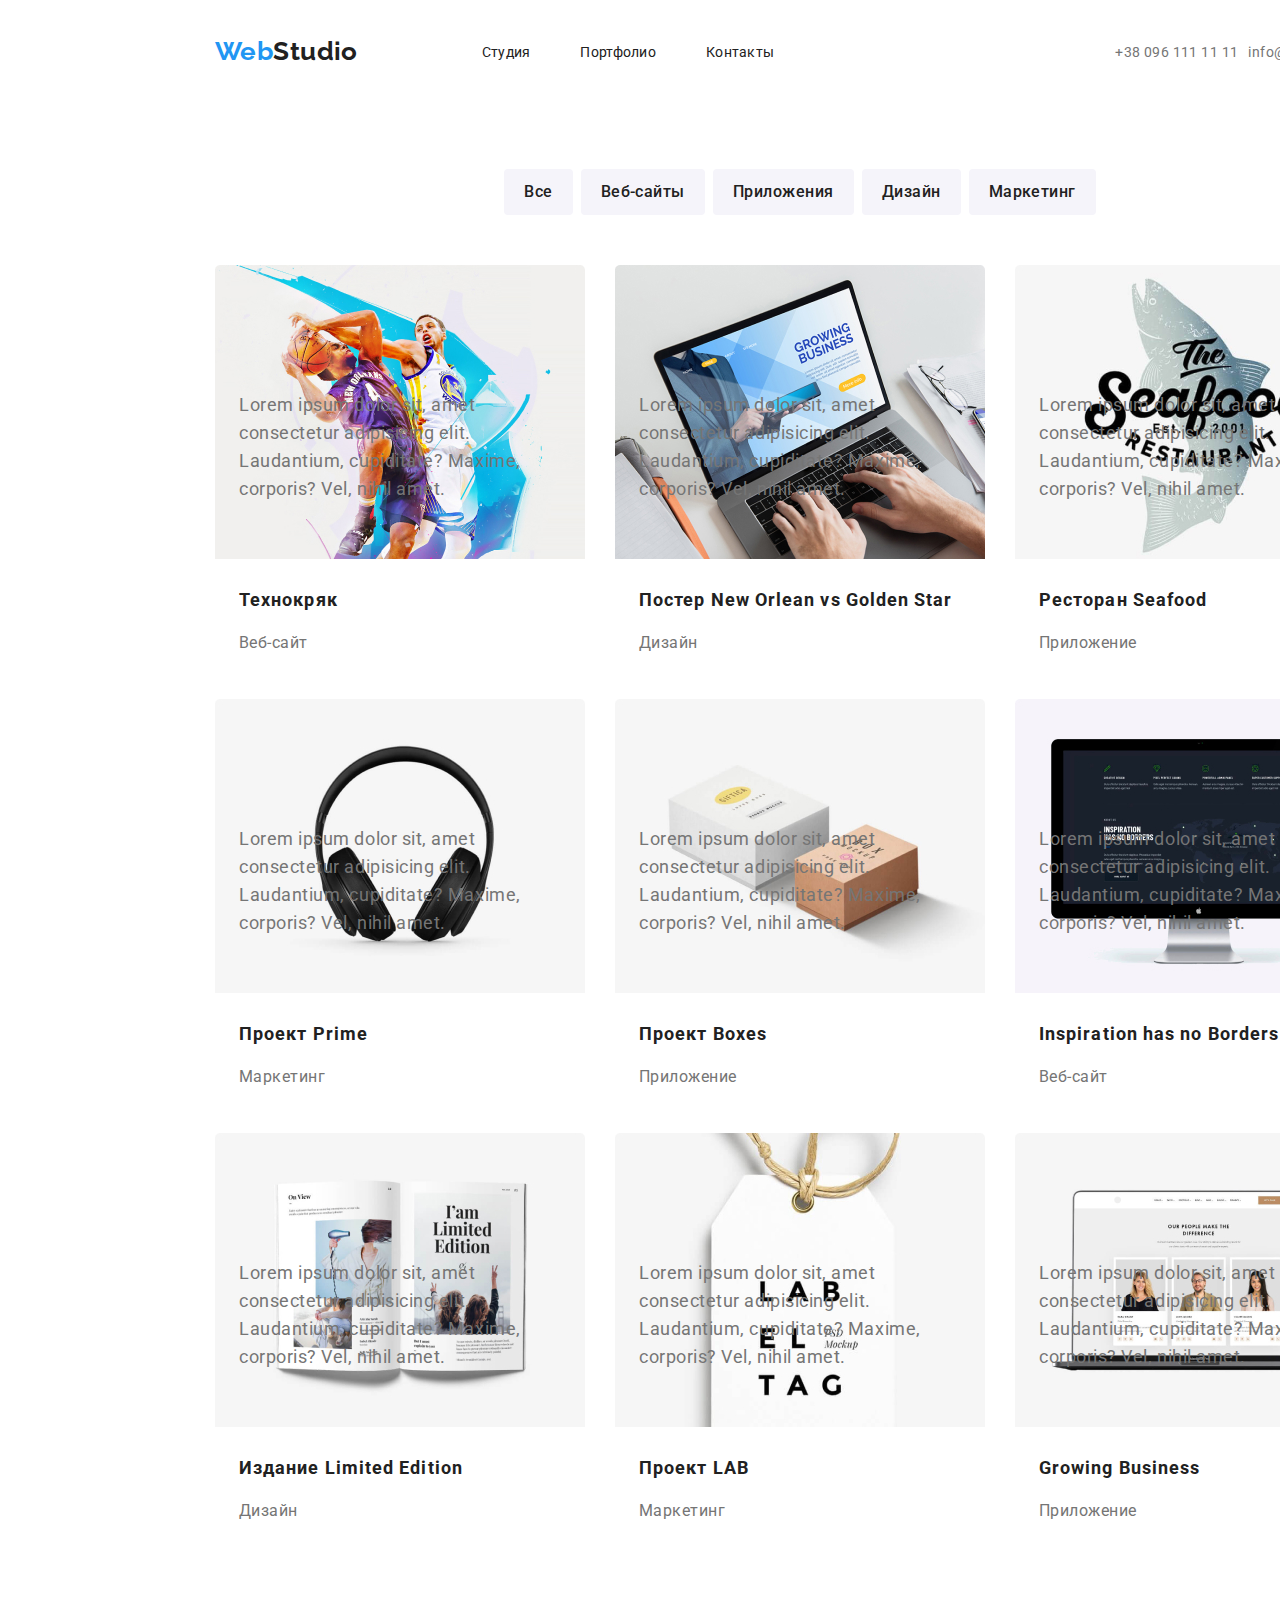
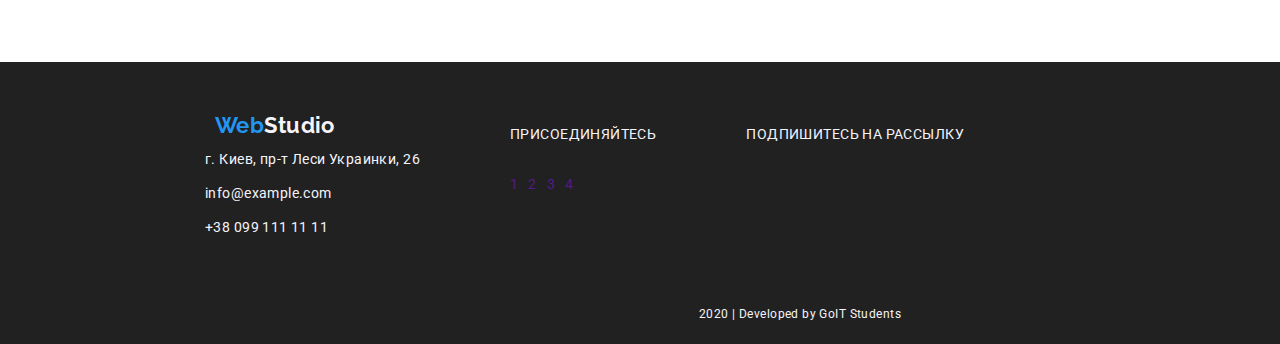
<file: portfolio.html>
<!DOCTYPE html>
<html lang="en">

<head>
  <meta charset="UTF-8" />
  <meta name="viewport" content="width=device-width, initial-scale=1.0" />
  <link href="https://fonts.googleapis.com/css2?family=Raleway:wght@700&display=swap" rel="stylesheet">
  <link href="https://fonts.googleapis.com/css2?family=Roboto:wght@500&display=swap" rel="stylesheet">
  <link rel="stylesheet" href="./css/modern_normalize.css">
  <link rel="stylesheet" href="./css/styles.css">
  <title>Document</title>
</head>

<body>
  <div class="container">
    <header class="header">
      <a href="" class="web-studio-top"><span class="blue">Web</span><span class="black">Studio</span></a>
      <nav class="flex">
        <ol class="nav-list-top">
          <li class="nav_list_item"><a href="./index.html" class="link-condition">Студия</a></li>
          <li class="nav_list_item"><a href="./portfolio.html" class="link-condition">Портфолио</a></li>
          <li class="nav_list_item"><a href="" class="link-condition">Контакты</a></li>
        </ol>
      </nav>
      <address class="address_nav_top">
        <a href="tel:+380961111111" class="link-condition address-item-top">+38 096 111 11 11</a>
        <a href="mailto:info@devstudio.com" class="link-condition address-item-top">info@devstudio.com</a>
      </address>
    </header>
    <main class="container">
      <ol class="filter-portfolio">
        <li class="item"><a class="link-condition filter-link" href="">Все</a></li>
        <li class="item"><a class="link-condition filter-link" href="">Веб-сайты</a></li>
        <li class="item"><a class="link-condition filter-link" href="">Приложения</a></li>
        <li class="item"><a class="link-condition filter-link" href="">Дизайн</a></li>
        <li class="item"><a class="link-condition filter-link" href="">Маркетинг</a></li>
      </ol>
      <div class="centered-list">
        <ol class="progects-list">
          <li class="item">
            <a class="" href=""><img src="./image/portfolio/img(1).jpg" alt="" /></a>
            <p class="progect-title">Технокряк</p>
            <p class="progect-description">Веб-сайт</p>
            <p class="text" class="text">Lorem ipsum dolor sit, amet consectetur adipisicing elit. Laudantium,
              cupiditate?
              Maxime, corporis?
              Vel, nihil
              amet.</p> <!-- здаєтсья треба було додати такий текстовий параграф до всіх карток проекту-->
          </li>
          <li class="item">
            <a href=""><img src="./image/portfolio/img(10).jpg" alt="" /></a>
            <p class="progect-title">Постер New Orlean vs Golden Star</p>
            <p class="progect-description">Дизайн</p>
            <p class="text">Lorem ipsum dolor sit, amet consectetur adipisicing elit. Laudantium, cupiditate? Maxime,
              corporis? Vel,
              nihil
              amet.
            </p>
          </li>
          <li class="item">
            <a href=""><img src="./image/portfolio/img(2).jpg" alt="" /></a>
            <p class="progect-title">Ресторан Seafood</p>
            <p class="progect-description">Приложение</p>
            <p class="text">Lorem ipsum dolor sit, amet consectetur adipisicing elit. Laudantium, cupiditate? Maxime,
              corporis? Vel,
              nihil
              amet.
            </p>
          </li>
          <li class="item">
            <a href=""><img src="./image/portfolio/img(3).jpg" alt="" /></a>
            <p class="progect-title">Проект Prime</p>
            <p class="progect-description">Маркетинг</p>
            <p class="text">Lorem ipsum dolor sit, amet consectetur adipisicing elit. Laudantium, cupiditate? Maxime,
              corporis? Vel, nihil
              amet.
            </p>
          </li>
          <li class="item">
            <a href=""><img src="./image/portfolio/img(4).jpg" alt="" /></a>

            <p class="progect-title">Проект Boxes</p>
            <p class="progect-description">Приложение</p>
            <p class="text">Lorem ipsum dolor sit, amet consectetur adipisicing elit. Laudantium, cupiditate? Maxime,
              corporis? Vel, nihil
              amet.
            </p>
          </li>
          <li class="item">
            <a href=""><img src="./image/portfolio/img(5).jpg" alt="" /></a>

            <p class="progect-title">Inspiration has no Borders</p>
            <p class="progect-description">Веб-сайт</p>
            <p class="text">Lorem ipsum dolor sit, amet consectetur adipisicing elit. Laudantium, cupiditate? Maxime,
              corporis? Vel, nihil
              amet.
            </p>
          </li>
          <li class="item">
            <a href=""><img src="./image/portfolio/img(6).jpg" alt="" /></a>

            <p class="progect-title">Издание Limited Edition</p>
            <p class="progect-description">Дизайн</p>
            <p class="text">Lorem ipsum dolor sit, amet consectetur adipisicing elit. Laudantium, cupiditate? Maxime,
              corporis? Vel, nihil
              amet.
            </p>
          </li>
          <li class="item">
            <a href=""><img src="./image/portfolio/img(7).jpg" alt="" /></a>

            <p class="progect-title">Проект LAB</p>
            <p class="progect-description">Маркетинг</p>
            <p class="text">Lorem ipsum dolor sit, amet consectetur adipisicing elit. Laudantium, cupiditate? Maxime,
              corporis? Vel, nihil
              amet.
            </p>
          </li>
          <li class="item">
            <a href=""><img src="./image/portfolio/img.jpg" alt="" /></a>

            <p class="progect-title">Growing Business</p>
            <p class="progect-description">Приложение</p>
            <p class="text">Lorem ipsum dolor sit, amet consectetur adipisicing elit. Laudantium, cupiditate? Maxime,
              corporis? Vel, nihil
              amet.
            </p>
          </li>
        </ol>
      </div>
    </main>
    <footer class="footer">
      <div class="footer-block">
        <div class="footer-contacts">
          <a href="" class="link-condition web-studio-bot"><span class="blue">Web</span> <span
              class="black">Studio</span></a>
          <address>
            <a href="" class="link-condition map-address-bot">г. Киев, пр-т Леси Украинки, 26</a>
            <p class="address-link-bot">info@example.com</p>
            <p class="address-link-bot">+38 099 111 11 11</p>
          </address>
        </div>
        <div class="join-us">
          <p class="join-us-title">ПРИСОЕДИНЯЙТЕСЬ</p>
          <ol class="social-list-bot">
            <li class="item"><a href="" class="link-condition">1</a></li>
            <li class="item"><a href="" class="link-condition">2</a></li>
            <li class="item"><a href="" class="link-condition">3</a></li>
            <li class="item"><a href="" class="link-condition">4</a></li>
          </ol>
        </div>
        <p class="subscribe">ПОДПИШИТЕСЬ НА РАССЫЛКУ</p>
      </div>
      <div class="copyright">
        <p class="item">2020 | Developed by GoIT Students</p>
      </div>
    </footer>
  </div>
</body>

</html>
</file>
<file: css/styles.css>
:root {
  --title-color: #212121;
  --text-color: #757575;
  --front-color: #2196f3;
  --filter-color: #f5f4fa;
  --background:#AFB1B8;
  --blank:#FFFFFF;
}
/*general styles*/
body {
  color: var(--text-color);
  font-family: "Roboto", Helvetica, sans-serif;
  font-size: 14px;
  letter-spacing: 0.03em;
  font-style: normal;
  background-color:
}

.link-condition:hover,
.link-condition:focus {
  color: var(--front-color);
}
.container {
  width: 1600px;
  background-color: ;
  margin-left: auto;
  margin-right: auto;
}
.flex,
.nav-list-top,
.address_nav_top,
.header,
.social-list-bot,
.footer .footer-block {
  display: flex;
}

/*header styles*/
.header {
  margin-top: 30px;
  margin-bottom: 30px;
}
.web-studio-top {
  font-family: "Raleway", sans-serif; /* logo styles*/
  font-size: 26px;
  line-height: 1.2em;
  font-weight: bold;

  display: inline-flex;
  align-items: center;
  margin-right: 0px;
  margin-left: 215px;
}
.web-studio-top .blue {
  color: var(--front-color);
}
.web-studio-top .black {
  color: var(--title-color);
}
.nav-list-top a {
  color: var(--title-color);
}
.nav-list-top {
  display: flex;
  list-style-type: none; /*navigation list styles*/
  line-height: 1.15em;
  letter-spacing: 0.02em;
}
.nav-list-top:first-child {
  margin-left: 84px;
}
.nav-list-top:last-child {
  margin-right: 0px;
}
.nav_list_item {
  margin-right: 50px;
}
.address_nav_top {
  align-items: center;
  margin-right: 215px;
  margin-left: auto;
}
.address_nav_top a {
  font-style: normal;
  line-height: 1.15em;
  color: var(--text-color);

  display: inline-flex;
  margin-left: 10px;
}
.address_nav_top a:first-child {
  margin-left: 0px;
}

.address-pos-1,
.address-pos-2 {
display: flex;
align-items: center;
}
.smartphone-icon {
display: flex;
width:10px;
height: 15px;
cursor: pointer;
}
.envelope-icon {
display: flex;
width:16px;
height: 12px;
margin-left:30px;
cursor: pointer;
}
/* .envelope-icon:hover {
fill:var(--front-color);
} */
.item_mail:hover {
  color:var(--front-color);
}
.item_mail:hover .envelope-icon {
  fill:var(--front-color);
}
.item_phone:hover {
  color:var(--front-color);
}
.address-pos-1:hover {
  color:var(--front-color);
   fill:var(--front-color);
}
.address-pos-2:hover {
  color:var(--front-color);
   fill:var(--front-color);
}

/* .address_nav_top .item_phone::before {
  content: "";
  align-self: center;
  background-image: url(../image/svg/smartphone.svg);
  width: 10px;
  height: 15px;
  margin-right: 10px;
  margin-top: auto;
  margin-bottom: auto;
}

.address_nav_top .item_mail::before {
  content: "";
  align-self: center;
  background-image: url(../image/svg/envelope.svg);
  background-position: center;

  width: 16px;
  height: 12px;

  align-content: center;
  margin-right: 10px; */
  /* margin-top: auto;
  margin-bottom: auto;
/*main content styles*/
/*studio*/
.hero-banner {
  display: flex;
  flex-direction: column;

  min-width: 1600px;
  min-height: 600px;

  justify-content: center; /* | */
  align-items: center; /* -- */

  background-color: var(--text-color);
  background-image: linear-gradient(
      to right,
      rgba(0, 0, 0, 0.5),
      rgba(0, 0, 0, 0.5)
    ),
    url("../image/Header.jpg");
  background-size: auto;
  background-repeat: no-repeat;
  background-position: center;
  margin-left: auto;
  margin-right: auto;
  margin-bottom: 95px;
}
.hero-title {
  font-style: normal;
  font-weight: 900;
  font-size: 44px;
  line-height: 1.36em;
  letter-spacing: 0.06em;
  text-transform: uppercase;
  color: var(--filter-color); /*will be changed*/

  width: 696px;
  text-align: center;
}
.hero-button {
  font-style: normal;
  font-weight: bold;
  font-size: 16px;
  line-height: 1.87em;
  letter-spacing: 0.06em;
  color: var(--filter-color); /*will be changed*/
}
.hero-banner .box {
  display: flex;
  justify-content: center;
  align-items: center;
  width: 200px;
  height: 50px;

  background-color: var(--front-color);

  border-radius: 4px;
}
.list-advanteges {
  list-style-type: none;

  display: flex;
  justify-content: center;

  padding-left: 0px;

  margin-left: auto;
  margin-right: auto;
  margin-top: 0px;
  margin-bottom: 94px;
}
.advantage {
  width: 270px;
  margin-left: 30px;
  margin-right: 0px;
}

.advantage-icon {
width: 70px;
height: 70px;
}
.advantage:first-child {
  margin-left: 0;
}
.advantage div {
  display:flex;
  align-items: center;
  justify-content: center;
  background-repeat: no-repeat;
  background-color: var(--filter-color);
  height: 120px;
  width: 270px;
  border-radius: 4px;
}
.advantage .sub-item {
  font-family: Roboto;
  font-style: normal;
  font-weight: normal;
  font-size: 14px;
  line-height: 1.7em;
  letter-spacing: 0.03em;
}
.produce {
  display: flex;
  flex-direction: column;
  align-items: center;
  margin-bottom: 95px;
}
.produce-title {
  margin-bottom: 50px;
}
.secondary-title {
  font-style: normal;
  font-weight: bold;
  font-size: 36px;
  line-height: 1.15em;
  letter-spacing: 0.03em;
  color: var(--title-color);

  margin: 0px;
}
.produce-list {
  list-style-type: none;
  display: flex;
  padding-left: 0px;
  margin-top: 0px;
  margin-bottom: 0px;
  margin-left: 0px;
}
.produce-item {
  display: flex;
  flex-direction: column;
  margin-left: 30px;
}
.produce-item:first-child {
  margin-left: 0px;
}
.produce-item-title {
  background-color: rgba(47, 48, 58, 0.8);
  color: var(--filter-color);
  padding: 30px 0px;
  margin-bottom: 0px;
  margin-top: -50px;
  text-align: center;
}
.sub-title {
  font-style: normal;
  font-weight: bold;
  font-size: 14px;
  line-height: 1.15em;
  letter-spacing: 0.03em;
  text-transform: uppercase;
  color: var(--title-color);
}
.teem {
  display: flex;
  flex-direction: column;
  align-items: center;
  padding-top: 94px;
  padding-bottom: 94px;
  background-color: var(--filter-color);
}
.teem-title {
  margin-bottom: 50px;
}
.teem-list {
   display: flex;
  list-style-type: none;
  justify-items: center;
  padding-left: 0px;
  margin-top: 0px;
  margin-bottom: 0px;
}
.teem-item {
  display: flex;
  flex-direction: column;
  align-items: center;
  margin-left: 30px;
  background-color: var(--blank);
  box-shadow: 0px 4px 4px rgba(0, 0, 0, 0.25), 0px 4px 4px rgba(0, 0, 0, 0.25);
}
.teem-item:first-child {
  margin-left: 0;
}

.employee-name {
  font-style: normal;
  font-weight: 500;
  font-size: 16px;
  line-height: 1.18em;
  letter-spacing: 0.03em;
  color: var(--title-color);
  margin-top: 30px;
  margin-bottom: 0px;
}
.special {
  display: flex;
  font-style: normal;
  font-weight: normal;
  font-size: 16px;
  line-height: 1.18em;
  letter-spacing: 0.03em;
  color: var(--text-color);
  margin-top: 10px;
  margin-bottom:0px;
}
.employee-social {
  list-style-type: none;
  display: flex;
  padding-left: 0px;
  margin-bottom: 35px;
  margin-top:16px;
}
.employee-social .item {
  margin-left: 11px;
}
.employee-social .item:first-child {
  margin-left: 0px;
}
.circle {
  display: flex;
  align-items: center;
  justify-content: center;
  margin: 0px;
  width:44px;
  height:44px;
  border-radius: 50%;
}
.circle:hover,
.circle:focus {
  background-color: var(--front-color);
}
.circle:hover .icon-social {
  fill:white;
}
.circle:hover .icon-social-bot{
  fill:white;
}
.icon-pos {

}
.item .icon-social {
  fill: var(--background);
  width: 20px;
  height: 20px;
  margin-left: 0px;
  margin-right: 0px;
}

.clients {
  display: flex;
  flex-direction: column;
  align-items: center;
  padding-top: 94px;
  padding-bottom: 94px;
}
.clients-list {
  list-style-type: none;
  display: flex;
  padding: 0px;
  margin-top: 0px;
  margin-bottom: 0px;
}
.clients-title {
  display: inline-flex;
  margin-bottom:50px;
}

.clients-item {
  margin-left: 30px;
}
.clients-item:first-child {
  margin-left: 0px;
}
.clients-pos {
display:flex;
align-items: center;
justify-content: center;
width:170px ;
height:90px ;
border: 1px solid var(--background);
border-radius: 4px;
}
.clients-pos:hover {
  border:1px solid var(--front-color);
}
.clients-pos:hover .client-icon{
fill: var(--front-color);
}
.client-icon {
fill:var(--background);
width:43px;
height:50px;
}
.filter-portfolio {
  font-style: normal;
  font-weight: 500;
  font-size: 16px;
  line-height: 1.6em;
  letter-spacing: 0.03em;
  list-style-type: none;
  display: flex;
  justify-content: center;
  padding-left: 0px;
  margin-top: 95px;
  margin-bottom: 50px;
}
.filter-portfolio .item {
  margin-left: 8px;
  margin-right: 0px;
  color: var(--filter-color);
  padding: 10px 20px;
  background-color: var(--filter-color);
  border-radius: 4px;
}
.filter-link {
  color: var(--title-color);
}
.filter-portfolio .item:first-child {
  margin-left: 0px;
}
.progects-list {
  list-style-type: none;
  display: flex;
  flex-wrap: wrap;
  width: 1200px;
  padding-left: 15px;
  padding-right: 15px;
  margin: 0px;
  margin-bottom: 95px;
}
.centered-list {
  display: flex;
  justify-content: center;
}
.progects-list .item {
  display: flex;
  flex-direction: column;
  width: 370px;
  height: 404px;
  margin-left: 30px;
  margin-bottom: 30px;
}
.progects-list .item > .text {
  display: flex;

  margin-top: -350px;
  margin-bottom: 0px;
  padding: 63px 24px;
  width: 370px;
  height: 294px;
  color: var(--text-color);
  font-style: normal;

  font-weight: normal;
  font-size: 18px;
  line-height: 1.56em;
  letter-spacing: 0.03em;
}
.progects-list .item:nth-child(3n + 1) {
  margin-left: 0px;
}
.progect-title {
  margin-top: 20px;
  margin-left: 24px;
  margin-bottom: 0px;
  margin-right: 0px;
  font-style: normal;
  font-weight: bold;
  font-size: 18px;
  line-height: 2em;
  letter-spacing: 0.06em;
  color: var(--title-color);
}
.progect-description {
  margin-top: 10px;
  margin-left: 24px;
  margin-bottom: 20px;
  margin-right: 0px;
  font-style: normal;
  font-weight: normal;
  font-size: 16px;
  line-height: 1.87em;
  letter-spacing: 0.03em;
  color: var(--text-color);
}
.footer {
  background-color: var(--title-color);
}
.footer-block {
  display: inline-flex;
  margin-left: 205px;
  margin-bottom: 35px;
  padding-top: 50px;
}
.footer-contacts {
  display: inline-block;
}
.web-studio-bot {
  font-family: "Raleway", sans-serif;
  display: flex ;
  font-size: 22px;
  line-height: 1.2em;
  font-weight: bold;
  display: inline-flex;
  margin-left: 10px;
  margin-bottom: 10px;
}
.web-studio-bot .blue {
  color: var(--front-color);
}
.web-studio-bot .black {
  color: var(--filter-color);
}
.map-address-bot {
  font-style: normal;
  line-height: 1.7em;
  color: var(--filter-color);
  display: inline-flex;
  margin-bottom: 10px;
}
.address-link-bot {
  font-style: normal;
  line-height: 1.7em;
  margin-top: 0px;
  margin-bottom: 10px;
  color: var(--filter-color);
}
.join-us {
  display: flex;
  flex-direction: column;
  margin-left: 90px;
}
.join-us-title {
  font-style: normal;
  font-weight: 400;
  line-height: 1.15em;
  text-transform: uppercase;
  color: var(--filter-color); e: normal;
  font-w
  display: inline;
}
.social-list-bot {
  list-style-type: none;
  padding-left: 0px;
  margin: 0;
  margin-top: 20px;
  display: inline-flex;
  flex-direction: row;
}
.social-list-bot li {
  margin-left: 10px;
}
.social-list-bot li:first-child {
margin-left: 0px;
}
.icon-social-bot {
  fill:var(--blank) ;
  width: 20px;
  height: 20px;
  margin-left: 0px;
  margin-right: 0px;
}
.icon-social-bot:hover {
  fill:var(--front-color);
}
.subscribe {
  margin-right: auto;
  margin-left: 0px;
  color: var(--filter-color);
  margin-left: 90px;
}
.copyright {
  font-style: normal;
  font-weight: normal;
  font-size: 12px;
  line-height: 2em;
  color: var(--filter-color);
  display: flex;
  min-height: 60px;
}
.copyright .item {
  display: flex;
  margin-top: 0px;
  margin-bottom: 0px;
  margin-left: auto;
  margin-right: auto;
  align-items: center;
}
</file>
